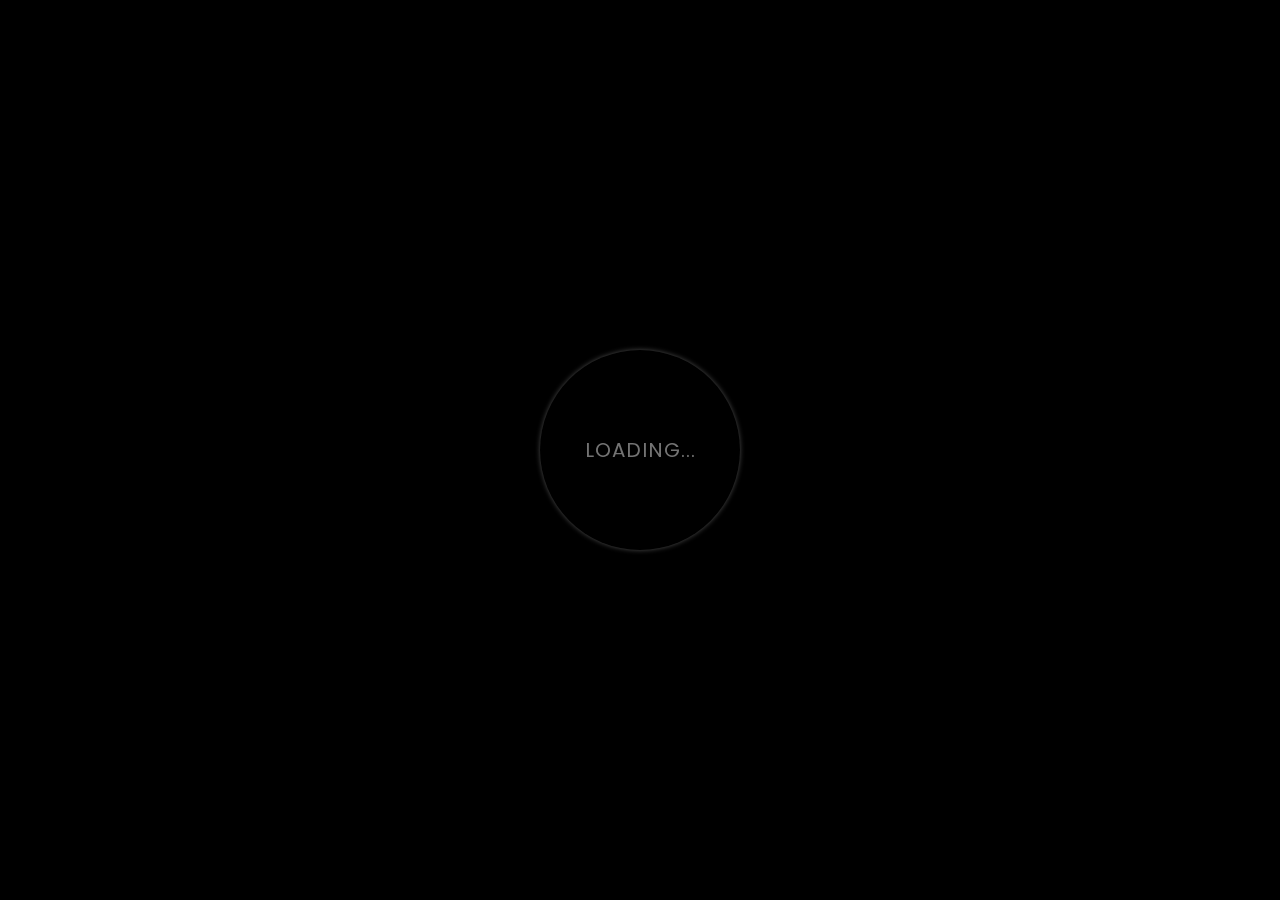
<file: index.html>
<!DOCTYPE html>
<!-- Created By CodingNepal -->
<html lang="en" dir="ltr">
   <head>
      
      <link rel="stylesheet" href="indexstyle.css">
      <link rel="stylesheet" href="404.css">
      <meta charset="UTF-8">
    <meta http-equiv="X-UA-Compatible" content="IE=edge">
   <meta name="viewport" content="width=device-width, initial-scale=1.0">
    <title>Happy Birthday Paridhi J</title>
    <link href="https://fonts.googleapis.com/css?family=Josefin+Slab"rel="stylesheet"/> 
   <link rel="shortcut icon" type="image/png" href="birthday.png">
    <link rel="stylesheet" href="style.css">
    <script src="https://ajax.googleapis.com/ajax/libs/jquery/2.1.1/jquery.min.js"></script>
   
  
    <script src="https://code.jquery.com/jquery-1.11.3.js"></script>
  
  </head>
   <body>
    <div id="error-page" style="display:none">
      <div class="content">
         <h2 class="header" data-text="Sorry">
            Sorry
         </h2>
         <h4 data-text="I am Noob">
            I am Noob
         </h4>
         <p>
            Desktop pe chalao, phone pe optimised nahi h medem :)
         </p>
         <div class="btns">
            <a href="index.html">return home</a>
         </div>
      </div>
   </div>
    <div id="container" style="display:none">
      <div class="s-2"></div>
      <div class="card">
          <div class="sides left-side">
              <h1 class="profession"> Happy</h3>
              <h3 class="name">Paridhi "You</h3>
          </div>
          <div class="sides right-side">
              <h1 class="profession"> Birthday</h3>
              <h3 class="name">ber" Jain</h3>
              </div>
          <div class="back-side">
              <p class="biography">
                May you receive the greatest of joys and everlasting bliss. You are a gift yourself, and you deserve the best of everything. I wish you more confidence, courage, and capability. Happy birthday.
              </p>
          </div>
          <button class="button" onClick="window.open('wish.html');">
            Shitpost
       </button>

          <!-- <a href="wish.html">
              <button onclick="wish.html" >A Massage For You</button>            
          </a> -->
      </div>
      <div class="s-1"></div>
      <div class="right-col">
        <img src="images/play.png" id="icon">
      </div>
      </div>
      <span id="count"></span>

     <div class="lording" >
      <div class="center">
         <div class="ring"></div>
         <span>loading...</span>
      </div>
    </div>
<div id="home" class="home-style-2 slider-area" style="display:none">

  <div class="particles-js" id="particles-js"><canvas class="particles-js-canvas-el" style="width: 100%; height: 100%;" width="1366" height="606"></canvas></div>

  <br><br><br><br><br><br><br><br><br><br><br><br><br>


  <audio id="hbdmp">
    <source src="audios/1.mp3" type="video/mp4">
    This browser doesnt support Audios
  </audio>


  <script>
    var hbdmp = document.getElementById("hbdmp")
    var icon = document.getElementById("icon")

    icon.onclick = function(){
     if(hbdmp.paused){
       hbdmp.play();
       icon.src ="images/pause.png";
     }else{
       hbdmp.pause();
       icon.src = "images/play.png";
     }

    }

  </script>
  <script>

    if(window.screen.width < 500){
      setTimeout(function() {
      $('.lording').hide()
    }, 5000);
    
    setTimeout(function() {
      $('#error-page').show()
    }, 5199);
    } else {
      setTimeout(function() {
      $('.lording').hide()
    }, 5000);
    
    setTimeout(function() {
      $('#container').show()
    }, 5199);
    }
    
    
    </script>
    
</body>
</html>
</file>
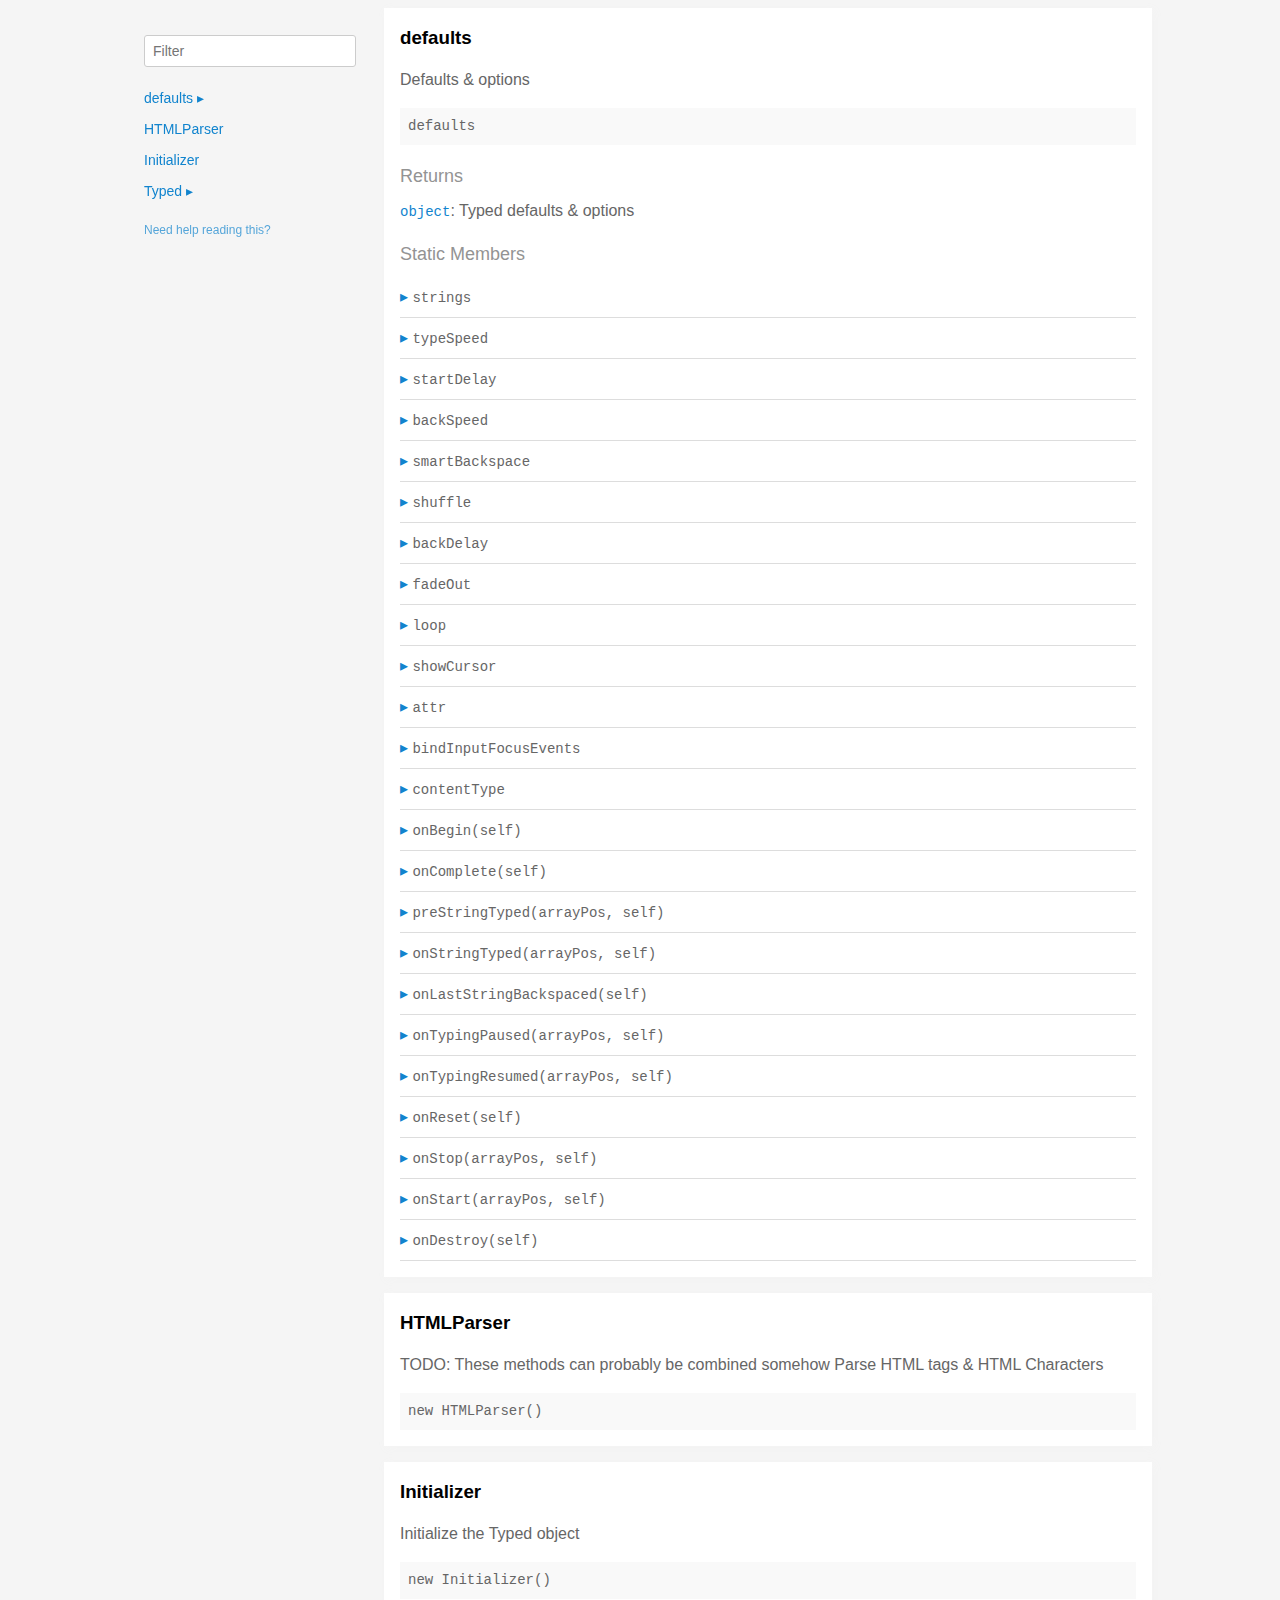
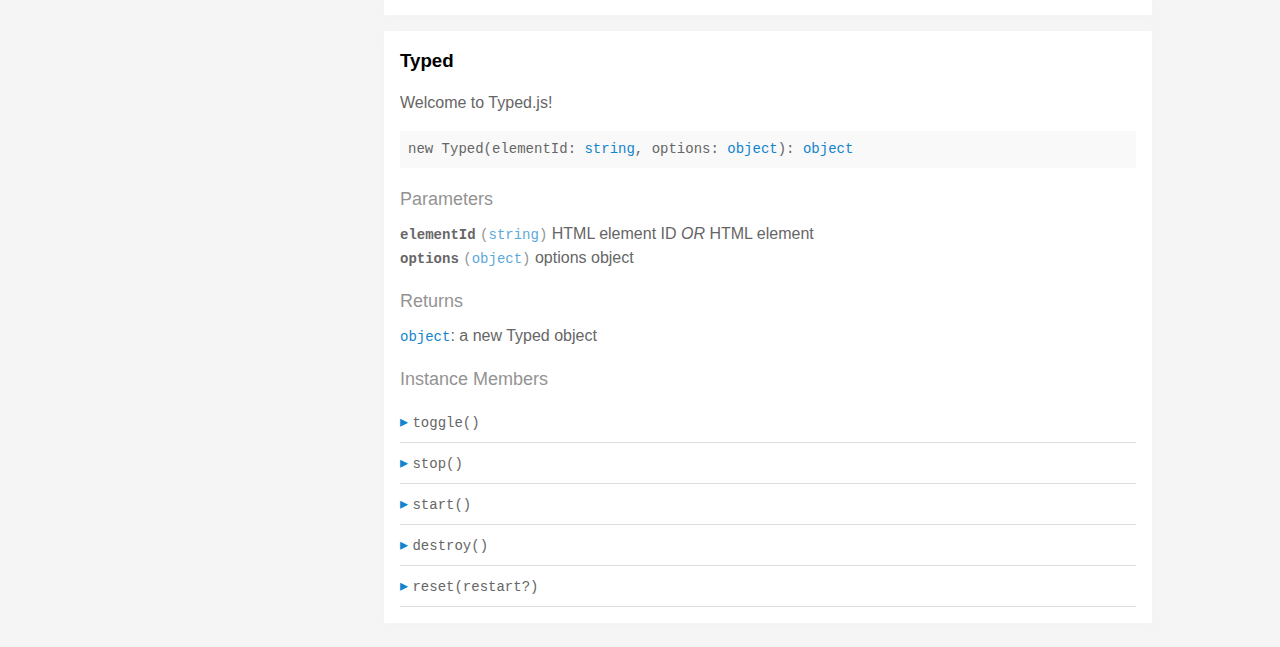
<file: docs/index.html>
<!doctype html>
<html>
<head>
  <meta charset='utf-8' />
  <title>  | Documentation</title>
  <meta name='viewport' content='width=device-width,initial-scale=1'>
  <link href='assets/bass.css' type='text/css' rel='stylesheet' />
  <link href='assets/style.css' type='text/css' rel='stylesheet' />
  <link href='assets/github.css' type='text/css' rel='stylesheet' />
</head>
<body class='documentation'>
  <div class='max-width-4 mx-auto'>
    <div class='clearfix md-mxn2'>
      <div class='fixed xs-hide fix-3 overflow-auto max-height-100'>
        <div class='py1 px2'>
          <h3 class='mb0 no-anchor'></h3>
          <div class='mb1'><code></code></div>
          <input
            placeholder='Filter'
            id='filter-input'
            class='col12 block input'
            type='text' />
          <div id='toc'>
            <ul class='list-reset h5 py1-ul'>
              
                
                <li><a
                  href='#defaults'
                  class=" toggle-sibling">
                  defaults
                  <span class='icon'>▸</span>
                </a>
                
                <div class='toggle-target display-none'>
                  
                  <ul class='list-reset py1-ul pl1'>
                    <li class='h5'><span>Static members</span></li>
                    
                      <li><a
                        href='#defaults.strings'
                        class='regular pre-open'>
                        .strings
                      </a></li>
                    
                      <li><a
                        href='#defaults.typeSpeed'
                        class='regular pre-open'>
                        .typeSpeed
                      </a></li>
                    
                      <li><a
                        href='#defaults.startDelay'
                        class='regular pre-open'>
                        .startDelay
                      </a></li>
                    
                      <li><a
                        href='#defaults.backSpeed'
                        class='regular pre-open'>
                        .backSpeed
                      </a></li>
                    
                      <li><a
                        href='#defaults.smartBackspace'
                        class='regular pre-open'>
                        .smartBackspace
                      </a></li>
                    
                      <li><a
                        href='#defaults.shuffle'
                        class='regular pre-open'>
                        .shuffle
                      </a></li>
                    
                      <li><a
                        href='#defaults.backDelay'
                        class='regular pre-open'>
                        .backDelay
                      </a></li>
                    
                      <li><a
                        href='#defaults.fadeOut'
                        class='regular pre-open'>
                        .fadeOut
                      </a></li>
                    
                      <li><a
                        href='#defaults.loop'
                        class='regular pre-open'>
                        .loop
                      </a></li>
                    
                      <li><a
                        href='#defaults.showCursor'
                        class='regular pre-open'>
                        .showCursor
                      </a></li>
                    
                      <li><a
                        href='#defaults.attr'
                        class='regular pre-open'>
                        .attr
                      </a></li>
                    
                      <li><a
                        href='#defaults.bindInputFocusEvents'
                        class='regular pre-open'>
                        .bindInputFocusEvents
                      </a></li>
                    
                      <li><a
                        href='#defaults.contentType'
                        class='regular pre-open'>
                        .contentType
                      </a></li>

                      <li><a
                        href='#defaults.onBegin'
                        class='regular pre-open'>
                        .onBegin
                      </a></li>

                      <li><a
                        href='#defaults.onComplete'
                        class='regular pre-open'>
                        .onComplete
                      </a></li>
                    
                      <li><a
                        href='#defaults.preStringTyped'
                        class='regular pre-open'>
                        .preStringTyped
                      </a></li>
                    
                      <li><a
                        href='#defaults.onStringTyped'
                        class='regular pre-open'>
                        .onStringTyped
                      </a></li>
                    
                      <li><a
                        href='#defaults.onLastStringBackspaced'
                        class='regular pre-open'>
                        .onLastStringBackspaced
                      </a></li>
                    
                      <li><a
                        href='#defaults.onTypingPaused'
                        class='regular pre-open'>
                        .onTypingPaused
                      </a></li>
                    
                      <li><a
                        href='#defaults.onTypingResumed'
                        class='regular pre-open'>
                        .onTypingResumed
                      </a></li>
                    
                      <li><a
                        href='#defaults.onReset'
                        class='regular pre-open'>
                        .onReset
                      </a></li>
                    
                      <li><a
                        href='#defaults.onStop'
                        class='regular pre-open'>
                        .onStop
                      </a></li>
                    
                      <li><a
                        href='#defaults.onStart'
                        class='regular pre-open'>
                        .onStart
                      </a></li>
                    
                      <li><a
                        href='#defaults.onDestroy'
                        class='regular pre-open'>
                        .onDestroy
                      </a></li>
                    
                    </ul>
                  
                  
                  
                </div>
                
                </li>
              
                
                <li><a
                  href='#htmlparser'
                  class="">
                  HTMLParser
                  
                </a>
                
                </li>
              
                
                <li><a
                  href='#initializer'
                  class="">
                  Initializer
                  
                </a>
                
                </li>
              
                
                <li><a
                  href='#typed'
                  class=" toggle-sibling">
                  Typed
                  <span class='icon'>▸</span>
                </a>
                
                <div class='toggle-target display-none'>
                  
                  
                    <ul class='list-reset py1-ul pl1'>
                      <li class='h5'><span>Instance members</span></li>
                      
                      <li><a
                        href='#Typed#toggle'
                        class='regular pre-open'>
                        #toggle
                      </a></li>
                      
                      <li><a
                        href='#Typed#stop'
                        class='regular pre-open'>
                        #stop
                      </a></li>
                      
                      <li><a
                        href='#Typed#start'
                        class='regular pre-open'>
                        #start
                      </a></li>
                      
                      <li><a
                        href='#Typed#destroy'
                        class='regular pre-open'>
                        #destroy
                      </a></li>
                      
                      <li><a
                        href='#Typed#reset'
                        class='regular pre-open'>
                        #reset
                      </a></li>
                      
                    </ul>
                  
                  
                </div>
                
                </li>
              
            </ul>
          </div>
          <div class='mt1 h6 quiet'>
            <a href='http://documentation.js.org/reading-documentation.html'>Need help reading this?</a>
          </div>
        </div>
      </div>
      <div class='fix-margin-3'>
        
          
            <section class='p2 mb2 clearfix bg-white minishadow'>

  
  <div class='clearfix'>
    
    <h3 class='fl m0' id='defaults'>
      defaults
    </h3>
    
    
  </div>
  

  <p>Defaults &#x26; options</p>


  <div class='pre p1 fill-light mt0'>defaults</div>
  
  

  
  
  
  
  

  

  

  
    
      <div class='py1 quiet mt1 prose-big'>Returns</div>
      <code><a href="https://developer.mozilla.org/en-US/docs/Web/JavaScript/Reference/Global_Objects/Object">object</a></code>:
        Typed defaults &#x26; options

      
    
  

  

  

  
    <div class='py1 quiet mt1 prose-big'>Static Members</div>
    <div class="clearfix">
  
    <div class='border-bottom' id='defaults.strings'>
      <div class="clearfix small pointer toggle-sibling">
        <div class="py1 contain">
            <a class='icon pin-right py1 dark-link caret-right'>▸</a>
            <span class='code strong strong truncate'>strings</span>
        </div>
      </div>
      <div class="clearfix display-none toggle-target">
        <section class='p2 mb2 clearfix bg-white minishadow'>

  

  

  <div class='pre p1 fill-light mt0'>strings</div>
  
  

  
  
  
  
  

  

  
    <div class='py1 quiet mt1 prose-big'>Properties</div>
    <div>
      
        <div class='space-bottom0'>
          <span class='code bold'>strings</span> <code class='quiet'>(<a href="https://developer.mozilla.org/en-US/docs/Web/JavaScript/Reference/Global_Objects/Array">array</a>)</code>
          : strings to be typed

          
        </div>
      
        <div class='space-bottom0'>
          <span class='code bold'>stringsElement</span> <code class='quiet'>(<a href="https://developer.mozilla.org/en-US/docs/Web/JavaScript/Reference/Global_Objects/String">string</a>)</code>
          : ID of element containing string children

          
        </div>
      
    </div>
  

  

  

  

  

  

  
</section>

      </div>
    </div>
  
    <div class='border-bottom' id='defaults.typeSpeed'>
      <div class="clearfix small pointer toggle-sibling">
        <div class="py1 contain">
            <a class='icon pin-right py1 dark-link caret-right'>▸</a>
            <span class='code strong strong truncate'>typeSpeed</span>
        </div>
      </div>
      <div class="clearfix display-none toggle-target">
        <section class='p2 mb2 clearfix bg-white minishadow'>

  

  

  <div class='pre p1 fill-light mt0'>typeSpeed</div>
  
  

  
  
  
  
  

  

  
    <div class='py1 quiet mt1 prose-big'>Properties</div>
    <div>
      
        <div class='space-bottom0'>
          <span class='code bold'>typeSpeed</span> <code class='quiet'>(<a href="https://developer.mozilla.org/en-US/docs/Web/JavaScript/Reference/Global_Objects/Number">number</a>)</code>
          : type speed in milliseconds

          
        </div>
      
    </div>
  

  

  

  

  

  

  
</section>

      </div>
    </div>
  
    <div class='border-bottom' id='defaults.startDelay'>
      <div class="clearfix small pointer toggle-sibling">
        <div class="py1 contain">
            <a class='icon pin-right py1 dark-link caret-right'>▸</a>
            <span class='code strong strong truncate'>startDelay</span>
        </div>
      </div>
      <div class="clearfix display-none toggle-target">
        <section class='p2 mb2 clearfix bg-white minishadow'>

  

  

  <div class='pre p1 fill-light mt0'>startDelay</div>
  
  

  
  
  
  
  

  

  
    <div class='py1 quiet mt1 prose-big'>Properties</div>
    <div>
      
        <div class='space-bottom0'>
          <span class='code bold'>startDelay</span> <code class='quiet'>(<a href="https://developer.mozilla.org/en-US/docs/Web/JavaScript/Reference/Global_Objects/Number">number</a>)</code>
          : time before typing starts in milliseconds

          
        </div>
      
    </div>
  

  

  

  

  

  

  
</section>

      </div>
    </div>
  
    <div class='border-bottom' id='defaults.backSpeed'>
      <div class="clearfix small pointer toggle-sibling">
        <div class="py1 contain">
            <a class='icon pin-right py1 dark-link caret-right'>▸</a>
            <span class='code strong strong truncate'>backSpeed</span>
        </div>
      </div>
      <div class="clearfix display-none toggle-target">
        <section class='p2 mb2 clearfix bg-white minishadow'>

  

  

  <div class='pre p1 fill-light mt0'>backSpeed</div>
  
  

  
  
  
  
  

  

  
    <div class='py1 quiet mt1 prose-big'>Properties</div>
    <div>
      
        <div class='space-bottom0'>
          <span class='code bold'>backSpeed</span> <code class='quiet'>(<a href="https://developer.mozilla.org/en-US/docs/Web/JavaScript/Reference/Global_Objects/Number">number</a>)</code>
          : backspacing speed in milliseconds

          
        </div>
      
    </div>
  

  

  

  

  

  

  
</section>

      </div>
    </div>
  
    <div class='border-bottom' id='defaults.smartBackspace'>
      <div class="clearfix small pointer toggle-sibling">
        <div class="py1 contain">
            <a class='icon pin-right py1 dark-link caret-right'>▸</a>
            <span class='code strong strong truncate'>smartBackspace</span>
        </div>
      </div>
      <div class="clearfix display-none toggle-target">
        <section class='p2 mb2 clearfix bg-white minishadow'>

  

  

  <div class='pre p1 fill-light mt0'>smartBackspace</div>
  
  

  
  
  
  
  

  

  
    <div class='py1 quiet mt1 prose-big'>Properties</div>
    <div>
      
        <div class='space-bottom0'>
          <span class='code bold'>smartBackspace</span> <code class='quiet'>(<a href="https://developer.mozilla.org/en-US/docs/Web/JavaScript/Reference/Global_Objects/Boolean">boolean</a>)</code>
          : only backspace what doesn't match the previous string

          
        </div>
      
    </div>
  

  

  

  

  

  

  
</section>

      </div>
    </div>
  
    <div class='border-bottom' id='defaults.shuffle'>
      <div class="clearfix small pointer toggle-sibling">
        <div class="py1 contain">
            <a class='icon pin-right py1 dark-link caret-right'>▸</a>
            <span class='code strong strong truncate'>shuffle</span>
        </div>
      </div>
      <div class="clearfix display-none toggle-target">
        <section class='p2 mb2 clearfix bg-white minishadow'>

  

  

  <div class='pre p1 fill-light mt0'>shuffle</div>
  
  

  
  
  
  
  

  

  
    <div class='py1 quiet mt1 prose-big'>Properties</div>
    <div>
      
        <div class='space-bottom0'>
          <span class='code bold'>shuffle</span> <code class='quiet'>(<a href="https://developer.mozilla.org/en-US/docs/Web/JavaScript/Reference/Global_Objects/Boolean">boolean</a>)</code>
          : shuffle the strings

          
        </div>
      
    </div>
  

  

  

  

  

  

  
</section>

      </div>
    </div>
  
    <div class='border-bottom' id='defaults.backDelay'>
      <div class="clearfix small pointer toggle-sibling">
        <div class="py1 contain">
            <a class='icon pin-right py1 dark-link caret-right'>▸</a>
            <span class='code strong strong truncate'>backDelay</span>
        </div>
      </div>
      <div class="clearfix display-none toggle-target">
        <section class='p2 mb2 clearfix bg-white minishadow'>

  

  

  <div class='pre p1 fill-light mt0'>backDelay</div>
  
  

  
  
  
  
  

  

  
    <div class='py1 quiet mt1 prose-big'>Properties</div>
    <div>
      
        <div class='space-bottom0'>
          <span class='code bold'>backDelay</span> <code class='quiet'>(<a href="https://developer.mozilla.org/en-US/docs/Web/JavaScript/Reference/Global_Objects/Number">number</a>)</code>
          : time before backspacing in milliseconds

          
        </div>
      
    </div>
  

  

  

  

  

  

  
</section>

      </div>
    </div>
  
    <div class='border-bottom' id='defaults.fadeOut'>
      <div class="clearfix small pointer toggle-sibling">
        <div class="py1 contain">
            <a class='icon pin-right py1 dark-link caret-right'>▸</a>
            <span class='code strong strong truncate'>fadeOut</span>
        </div>
      </div>
      <div class="clearfix display-none toggle-target">
        <section class='p2 mb2 clearfix bg-white minishadow'>

  

  

  <div class='pre p1 fill-light mt0'>fadeOut</div>
  
  

  
  
  
  
  

  

  
    <div class='py1 quiet mt1 prose-big'>Properties</div>
    <div>
      
        <div class='space-bottom0'>
          <span class='code bold'>fadeOut</span> <code class='quiet'>(<a href="https://developer.mozilla.org/en-US/docs/Web/JavaScript/Reference/Global_Objects/Boolean">boolean</a>)</code>
          : Fade out instead of backspace

          
        </div>
      
        <div class='space-bottom0'>
          <span class='code bold'>fadeOutClass</span> <code class='quiet'>(<a href="https://developer.mozilla.org/en-US/docs/Web/JavaScript/Reference/Global_Objects/String">string</a>)</code>
          : css class for fade animation

          
        </div>
      
        <div class='space-bottom0'>
          <span class='code bold'>fadeOutDelay</span> <code class='quiet'>(<a href="https://developer.mozilla.org/en-US/docs/Web/JavaScript/Reference/Global_Objects/Boolean">boolean</a>)</code>
          : Fade out delay in milliseconds

          
        </div>
      
    </div>
  

  

  

  

  

  

  
</section>

      </div>
    </div>
  
    <div class='border-bottom' id='defaults.loop'>
      <div class="clearfix small pointer toggle-sibling">
        <div class="py1 contain">
            <a class='icon pin-right py1 dark-link caret-right'>▸</a>
            <span class='code strong strong truncate'>loop</span>
        </div>
      </div>
      <div class="clearfix display-none toggle-target">
        <section class='p2 mb2 clearfix bg-white minishadow'>

  

  

  <div class='pre p1 fill-light mt0'>loop</div>
  
  

  
  
  
  
  

  

  
    <div class='py1 quiet mt1 prose-big'>Properties</div>
    <div>
      
        <div class='space-bottom0'>
          <span class='code bold'>loop</span> <code class='quiet'>(<a href="https://developer.mozilla.org/en-US/docs/Web/JavaScript/Reference/Global_Objects/Boolean">boolean</a>)</code>
          : loop strings

          
        </div>
      
        <div class='space-bottom0'>
          <span class='code bold'>loopCount</span> <code class='quiet'>(<a href="https://developer.mozilla.org/en-US/docs/Web/JavaScript/Reference/Global_Objects/Number">number</a>)</code>
          : amount of loops

          
        </div>
      
    </div>
  

  

  

  

  

  

  
</section>

      </div>
    </div>
  
    <div class='border-bottom' id='defaults.showCursor'>
      <div class="clearfix small pointer toggle-sibling">
        <div class="py1 contain">
            <a class='icon pin-right py1 dark-link caret-right'>▸</a>
            <span class='code strong strong truncate'>showCursor</span>
        </div>
      </div>
      <div class="clearfix display-none toggle-target">
        <section class='p2 mb2 clearfix bg-white minishadow'>

  

  

  <div class='pre p1 fill-light mt0'>showCursor</div>
  
  

  
  
  
  
  

  

  
    <div class='py1 quiet mt1 prose-big'>Properties</div>
    <div>
      
        <div class='space-bottom0'>
          <span class='code bold'>showCursor</span> <code class='quiet'>(<a href="https://developer.mozilla.org/en-US/docs/Web/JavaScript/Reference/Global_Objects/Boolean">boolean</a>)</code>
          : show cursor

          
        </div>
      
        <div class='space-bottom0'>
          <span class='code bold'>cursorChar</span> <code class='quiet'>(<a href="https://developer.mozilla.org/en-US/docs/Web/JavaScript/Reference/Global_Objects/String">string</a>)</code>
          : character for cursor

          
        </div>
      
        <div class='space-bottom0'>
          <span class='code bold'>autoInsertCss</span> <code class='quiet'>(<a href="https://developer.mozilla.org/en-US/docs/Web/JavaScript/Reference/Global_Objects/Boolean">boolean</a>)</code>
          : insert CSS for cursor and fadeOut into HTML 
<head>

          
        </div>
      
    </div>
  

  

  

  

  

  

  
</section>

      </div>
    </div>
  
    <div class='border-bottom' id='defaults.attr'>
      <div class="clearfix small pointer toggle-sibling">
        <div class="py1 contain">
            <a class='icon pin-right py1 dark-link caret-right'>▸</a>
            <span class='code strong strong truncate'>attr</span>
        </div>
      </div>
      <div class="clearfix display-none toggle-target">
        <section class='p2 mb2 clearfix bg-white minishadow'>

  

  

  <div class='pre p1 fill-light mt0'>attr</div>
  
  

  
  
  
  
  

  

  
    <div class='py1 quiet mt1 prose-big'>Properties</div>
    <div>
      
        <div class='space-bottom0'>
          <span class='code bold'>attr</span> <code class='quiet'>(<a href="https://developer.mozilla.org/en-US/docs/Web/JavaScript/Reference/Global_Objects/String">string</a>)</code>
          : attribute for typing
Ex: input placeholder, value, or just HTML text

          
        </div>
      
    </div>
  

  

  

  

  

  

  
</section>

      </div>
    </div>
  
    <div class='border-bottom' id='defaults.bindInputFocusEvents'>
      <div class="clearfix small pointer toggle-sibling">
        <div class="py1 contain">
            <a class='icon pin-right py1 dark-link caret-right'>▸</a>
            <span class='code strong strong truncate'>bindInputFocusEvents</span>
        </div>
      </div>
      <div class="clearfix display-none toggle-target">
        <section class='p2 mb2 clearfix bg-white minishadow'>

  

  

  <div class='pre p1 fill-light mt0'>bindInputFocusEvents</div>
  
  

  
  
  
  
  

  

  
    <div class='py1 quiet mt1 prose-big'>Properties</div>
    <div>
      
        <div class='space-bottom0'>
          <span class='code bold'>bindInputFocusEvents</span> <code class='quiet'>(<a href="https://developer.mozilla.org/en-US/docs/Web/JavaScript/Reference/Global_Objects/Boolean">boolean</a>)</code>
          : bind to focus and blur if el is text input

          
        </div>
      
    </div>
  

  

  

  

  

  

  
</section>

      </div>
    </div>
  
    <div class='border-bottom' id='defaults.contentType'>
      <div class="clearfix small pointer toggle-sibling">
        <div class="py1 contain">
            <a class='icon pin-right py1 dark-link caret-right'>▸</a>
            <span class='code strong strong truncate'>contentType</span>
        </div>
      </div>
      <div class="clearfix display-none toggle-target">
        <section class='p2 mb2 clearfix bg-white minishadow'>

  

  

  <div class='pre p1 fill-light mt0'>contentType</div>
  
  

  
  
  
  
  

  

  
    <div class='py1 quiet mt1 prose-big'>Properties</div>
    <div>
      
        <div class='space-bottom0'>
          <span class='code bold'>contentType</span> <code class='quiet'>(<a href="https://developer.mozilla.org/en-US/docs/Web/JavaScript/Reference/Global_Objects/String">string</a>)</code>
          : 'html' or 'null' for plaintext

          
        </div>
      
    </div>
  

  

  

  

  

  

  
</section>

      </div>
    </div>
  
    <div class='border-bottom' id='defaults.onBegin'>
      <div class="clearfix small pointer toggle-sibling">
        <div class="py1 contain">
            <a class='icon pin-right py1 dark-link caret-right'>▸</a>
            <span class='code strong strong truncate'>onBegin(self)</span>
        </div>
      </div>
      <div class="clearfix display-none toggle-target">
        <section class='p2 mb2 clearfix bg-white minishadow'>

  

  <p>Before it begins typing</p>

  <div class='pre p1 fill-light mt0'>onBegin(self: <a href="#typed">Typed</a>)</div>
  
    <div class='py1 quiet mt1 prose-big'>Parameters</div>
    <div class='prose'>
      
        <div class='space-bottom0'>
          <div>
            <span class='code bold'>self</span> <code class='quiet'>(<a href="#typed">Typed</a>)</code>
	    
          </div>
          
        </div>
      
    </div>
  
</section>

      </div>
    </div>

    <div class='border-bottom' id='defaults.onComplete'>
      <div class="clearfix small pointer toggle-sibling">
        <div class="py1 contain">
            <a class='icon pin-right py1 dark-link caret-right'>▸</a>
            <span class='code strong strong truncate'>onComplete(self)</span>
        </div>
      </div>
      <div class="clearfix display-none toggle-target">
        <section class='p2 mb2 clearfix bg-white minishadow'>

  

  <p>All typing is complete</p>


  <div class='pre p1 fill-light mt0'>onComplete(self: <a href="#typed">Typed</a>)</div>
  
  

  
  
  
  
  

  
    <div class='py1 quiet mt1 prose-big'>Parameters</div>
    <div class='prose'>
      
        <div class='space-bottom0'>
          <div>
            <span class='code bold'>self</span> <code class='quiet'>(<a href="#typed">Typed</a>)</code>
	    
          </div>
          
        </div>
      
    </div>
  

  

  

  

  

  

  

  
</section>

      </div>
    </div>
  
    <div class='border-bottom' id='defaults.preStringTyped'>
      <div class="clearfix small pointer toggle-sibling">
        <div class="py1 contain">
            <a class='icon pin-right py1 dark-link caret-right'>▸</a>
            <span class='code strong strong truncate'>preStringTyped(arrayPos, self)</span>
        </div>
      </div>
      <div class="clearfix display-none toggle-target">
        <section class='p2 mb2 clearfix bg-white minishadow'>

  

  <p>Before each string is typed</p>


  <div class='pre p1 fill-light mt0'>preStringTyped(arrayPos: <a href="https://developer.mozilla.org/en-US/docs/Web/JavaScript/Reference/Global_Objects/Number">number</a>, self: <a href="#typed">Typed</a>)</div>
  
  

  
  
  
  
  

  
    <div class='py1 quiet mt1 prose-big'>Parameters</div>
    <div class='prose'>
      
        <div class='space-bottom0'>
          <div>
            <span class='code bold'>arrayPos</span> <code class='quiet'>(<a href="https://developer.mozilla.org/en-US/docs/Web/JavaScript/Reference/Global_Objects/Number">number</a>)</code>
	    
          </div>
          
        </div>
      
        <div class='space-bottom0'>
          <div>
            <span class='code bold'>self</span> <code class='quiet'>(<a href="#typed">Typed</a>)</code>
	    
          </div>
          
        </div>
      
    </div>
  

  

  

  

  

  

  

  
</section>

      </div>
    </div>
  
    <div class='border-bottom' id='defaults.onStringTyped'>
      <div class="clearfix small pointer toggle-sibling">
        <div class="py1 contain">
            <a class='icon pin-right py1 dark-link caret-right'>▸</a>
            <span class='code strong strong truncate'>onStringTyped(arrayPos, self)</span>
        </div>
      </div>
      <div class="clearfix display-none toggle-target">
        <section class='p2 mb2 clearfix bg-white minishadow'>

  

  <p>After each string is typed</p>


  <div class='pre p1 fill-light mt0'>onStringTyped(arrayPos: <a href="https://developer.mozilla.org/en-US/docs/Web/JavaScript/Reference/Global_Objects/Number">number</a>, self: <a href="#typed">Typed</a>)</div>
  
  

  
  
  
  
  

  
    <div class='py1 quiet mt1 prose-big'>Parameters</div>
    <div class='prose'>
      
        <div class='space-bottom0'>
          <div>
            <span class='code bold'>arrayPos</span> <code class='quiet'>(<a href="https://developer.mozilla.org/en-US/docs/Web/JavaScript/Reference/Global_Objects/Number">number</a>)</code>
	    
          </div>
          
        </div>
      
        <div class='space-bottom0'>
          <div>
            <span class='code bold'>self</span> <code class='quiet'>(<a href="#typed">Typed</a>)</code>
	    
          </div>
          
        </div>
      
    </div>
  

  

  

  

  

  

  

  
</section>

      </div>
    </div>
  
    <div class='border-bottom' id='defaults.onLastStringBackspaced'>
      <div class="clearfix small pointer toggle-sibling">
        <div class="py1 contain">
            <a class='icon pin-right py1 dark-link caret-right'>▸</a>
            <span class='code strong strong truncate'>onLastStringBackspaced(self)</span>
        </div>
      </div>
      <div class="clearfix display-none toggle-target">
        <section class='p2 mb2 clearfix bg-white minishadow'>

  

  <p>During looping, after last string is typed</p>


  <div class='pre p1 fill-light mt0'>onLastStringBackspaced(self: <a href="#typed">Typed</a>)</div>
  
  

  
  
  
  
  

  
    <div class='py1 quiet mt1 prose-big'>Parameters</div>
    <div class='prose'>
      
        <div class='space-bottom0'>
          <div>
            <span class='code bold'>self</span> <code class='quiet'>(<a href="#typed">Typed</a>)</code>
	    
          </div>
          
        </div>
      
    </div>
  

  

  

  

  

  

  

  
</section>

      </div>
    </div>
  
    <div class='border-bottom' id='defaults.onTypingPaused'>
      <div class="clearfix small pointer toggle-sibling">
        <div class="py1 contain">
            <a class='icon pin-right py1 dark-link caret-right'>▸</a>
            <span class='code strong strong truncate'>onTypingPaused(arrayPos, self)</span>
        </div>
      </div>
      <div class="clearfix display-none toggle-target">
        <section class='p2 mb2 clearfix bg-white minishadow'>

  

  <p>Typing has been stopped</p>


  <div class='pre p1 fill-light mt0'>onTypingPaused(arrayPos: <a href="https://developer.mozilla.org/en-US/docs/Web/JavaScript/Reference/Global_Objects/Number">number</a>, self: <a href="#typed">Typed</a>)</div>
  
  

  
  
  
  
  

  
    <div class='py1 quiet mt1 prose-big'>Parameters</div>
    <div class='prose'>
      
        <div class='space-bottom0'>
          <div>
            <span class='code bold'>arrayPos</span> <code class='quiet'>(<a href="https://developer.mozilla.org/en-US/docs/Web/JavaScript/Reference/Global_Objects/Number">number</a>)</code>
	    
          </div>
          
        </div>
      
        <div class='space-bottom0'>
          <div>
            <span class='code bold'>self</span> <code class='quiet'>(<a href="#typed">Typed</a>)</code>
	    
          </div>
          
        </div>
      
    </div>
  

  

  

  

  

  

  

  
</section>

      </div>
    </div>
  
    <div class='border-bottom' id='defaults.onTypingResumed'>
      <div class="clearfix small pointer toggle-sibling">
        <div class="py1 contain">
            <a class='icon pin-right py1 dark-link caret-right'>▸</a>
            <span class='code strong strong truncate'>onTypingResumed(arrayPos, self)</span>
        </div>
      </div>
      <div class="clearfix display-none toggle-target">
        <section class='p2 mb2 clearfix bg-white minishadow'>

  

  <p>Typing has been started after being stopped</p>


  <div class='pre p1 fill-light mt0'>onTypingResumed(arrayPos: <a href="https://developer.mozilla.org/en-US/docs/Web/JavaScript/Reference/Global_Objects/Number">number</a>, self: <a href="#typed">Typed</a>)</div>
  
  

  
  
  
  
  

  
    <div class='py1 quiet mt1 prose-big'>Parameters</div>
    <div class='prose'>
      
        <div class='space-bottom0'>
          <div>
            <span class='code bold'>arrayPos</span> <code class='quiet'>(<a href="https://developer.mozilla.org/en-US/docs/Web/JavaScript/Reference/Global_Objects/Number">number</a>)</code>
	    
          </div>
          
        </div>
      
        <div class='space-bottom0'>
          <div>
            <span class='code bold'>self</span> <code class='quiet'>(<a href="#typed">Typed</a>)</code>
	    
          </div>
          
        </div>
      
    </div>
  

  

  

  

  

  

  

  
</section>

      </div>
    </div>
  
    <div class='border-bottom' id='defaults.onReset'>
      <div class="clearfix small pointer toggle-sibling">
        <div class="py1 contain">
            <a class='icon pin-right py1 dark-link caret-right'>▸</a>
            <span class='code strong strong truncate'>onReset(self)</span>
        </div>
      </div>
      <div class="clearfix display-none toggle-target">
        <section class='p2 mb2 clearfix bg-white minishadow'>

  

  <p>After reset</p>


  <div class='pre p1 fill-light mt0'>onReset(self: <a href="#typed">Typed</a>)</div>
  
  

  
  
  
  
  

  
    <div class='py1 quiet mt1 prose-big'>Parameters</div>
    <div class='prose'>
      
        <div class='space-bottom0'>
          <div>
            <span class='code bold'>self</span> <code class='quiet'>(<a href="#typed">Typed</a>)</code>
	    
          </div>
          
        </div>
      
    </div>
  

  

  

  

  

  

  

  
</section>

      </div>
    </div>
  
    <div class='border-bottom' id='defaults.onStop'>
      <div class="clearfix small pointer toggle-sibling">
        <div class="py1 contain">
            <a class='icon pin-right py1 dark-link caret-right'>▸</a>
            <span class='code strong strong truncate'>onStop(arrayPos, self)</span>
        </div>
      </div>
      <div class="clearfix display-none toggle-target">
        <section class='p2 mb2 clearfix bg-white minishadow'>

  

  <p>After stop</p>


  <div class='pre p1 fill-light mt0'>onStop(arrayPos: <a href="https://developer.mozilla.org/en-US/docs/Web/JavaScript/Reference/Global_Objects/Number">number</a>, self: <a href="#typed">Typed</a>)</div>
  
  

  
  
  
  
  

  
    <div class='py1 quiet mt1 prose-big'>Parameters</div>
    <div class='prose'>
      
        <div class='space-bottom0'>
          <div>
            <span class='code bold'>arrayPos</span> <code class='quiet'>(<a href="https://developer.mozilla.org/en-US/docs/Web/JavaScript/Reference/Global_Objects/Number">number</a>)</code>
	    
          </div>
          
        </div>
      
        <div class='space-bottom0'>
          <div>
            <span class='code bold'>self</span> <code class='quiet'>(<a href="#typed">Typed</a>)</code>
	    
          </div>
          
        </div>
      
    </div>
  

  

  

  

  

  

  

  
</section>

      </div>
    </div>
  
    <div class='border-bottom' id='defaults.onStart'>
      <div class="clearfix small pointer toggle-sibling">
        <div class="py1 contain">
            <a class='icon pin-right py1 dark-link caret-right'>▸</a>
            <span class='code strong strong truncate'>onStart(arrayPos, self)</span>
        </div>
      </div>
      <div class="clearfix display-none toggle-target">
        <section class='p2 mb2 clearfix bg-white minishadow'>

  

  <p>After start</p>


  <div class='pre p1 fill-light mt0'>onStart(arrayPos: <a href="https://developer.mozilla.org/en-US/docs/Web/JavaScript/Reference/Global_Objects/Number">number</a>, self: <a href="#typed">Typed</a>)</div>
  
  

  
  
  
  
  

  
    <div class='py1 quiet mt1 prose-big'>Parameters</div>
    <div class='prose'>
      
        <div class='space-bottom0'>
          <div>
            <span class='code bold'>arrayPos</span> <code class='quiet'>(<a href="https://developer.mozilla.org/en-US/docs/Web/JavaScript/Reference/Global_Objects/Number">number</a>)</code>
	    
          </div>
          
        </div>
      
        <div class='space-bottom0'>
          <div>
            <span class='code bold'>self</span> <code class='quiet'>(<a href="#typed">Typed</a>)</code>
	    
          </div>
          
        </div>
      
    </div>
  

  

  

  

  

  

  

  
</section>

      </div>
    </div>
  
    <div class='border-bottom' id='defaults.onDestroy'>
      <div class="clearfix small pointer toggle-sibling">
        <div class="py1 contain">
            <a class='icon pin-right py1 dark-link caret-right'>▸</a>
            <span class='code strong strong truncate'>onDestroy(self)</span>
        </div>
      </div>
      <div class="clearfix display-none toggle-target">
        <section class='p2 mb2 clearfix bg-white minishadow'>

  

  <p>After destroy</p>


  <div class='pre p1 fill-light mt0'>onDestroy(self: <a href="#typed">Typed</a>)</div>
  
  

  
  
  
  
  

  
    <div class='py1 quiet mt1 prose-big'>Parameters</div>
    <div class='prose'>
      
        <div class='space-bottom0'>
          <div>
            <span class='code bold'>self</span> <code class='quiet'>(<a href="#typed">Typed</a>)</code>
	    
          </div>
          
        </div>
      
    </div>
  

  

  

  

  

  

  

  
</section>

      </div>
    </div>
  
</div>

  

  

  
</section>

          
        
          
            <section class='p2 mb2 clearfix bg-white minishadow'>

  
  <div class='clearfix'>
    
    <h3 class='fl m0' id='htmlparser'>
      HTMLParser
    </h3>
    
    
  </div>
  

  <p>TODO: These methods can probably be combined somehow
Parse HTML tags &#x26; HTML Characters</p>


  <div class='pre p1 fill-light mt0'>new HTMLParser()</div>
  
  

  
  
  
  
  

  

  

  

  

  

  

  

  
</section>

          
        
          
            <section class='p2 mb2 clearfix bg-white minishadow'>

  
  <div class='clearfix'>
    
    <h3 class='fl m0' id='initializer'>
      Initializer
    </h3>
    
    
  </div>
  

  <p>Initialize the Typed object</p>


  <div class='pre p1 fill-light mt0'>new Initializer()</div>
  
  

  
  
  
  
  

  

  

  

  

  

  

  

  
</section>

          
        
          
            <section class='p2 mb2 clearfix bg-white minishadow'>

  
  <div class='clearfix'>
    
    <h3 class='fl m0' id='typed'>
      Typed
    </h3>
    
    
  </div>
  

  <p>Welcome to Typed.js!</p>


  <div class='pre p1 fill-light mt0'>new Typed(elementId: <a href="https://developer.mozilla.org/en-US/docs/Web/JavaScript/Reference/Global_Objects/String">string</a>, options: <a href="https://developer.mozilla.org/en-US/docs/Web/JavaScript/Reference/Global_Objects/Object">object</a>): <a href="https://developer.mozilla.org/en-US/docs/Web/JavaScript/Reference/Global_Objects/Object">object</a></div>
  
  

  
  
  
  
  

  
    <div class='py1 quiet mt1 prose-big'>Parameters</div>
    <div class='prose'>
      
        <div class='space-bottom0'>
          <div>
            <span class='code bold'>elementId</span> <code class='quiet'>(<a href="https://developer.mozilla.org/en-US/docs/Web/JavaScript/Reference/Global_Objects/String">string</a>)</code>
	    HTML element ID 
<em>OR</em>
 HTML element

          </div>
          
        </div>
      
        <div class='space-bottom0'>
          <div>
            <span class='code bold'>options</span> <code class='quiet'>(<a href="https://developer.mozilla.org/en-US/docs/Web/JavaScript/Reference/Global_Objects/Object">object</a>)</code>
	    options object

          </div>
          
        </div>
      
    </div>
  

  

  
    
      <div class='py1 quiet mt1 prose-big'>Returns</div>
      <code><a href="https://developer.mozilla.org/en-US/docs/Web/JavaScript/Reference/Global_Objects/Object">object</a></code>:
        a new Typed object

      
    
  

  

  

  

  
    <div class='py1 quiet mt1 prose-big'>Instance Members</div>
    <div class="clearfix">
  
    <div class='border-bottom' id='Typed#toggle'>
      <div class="clearfix small pointer toggle-sibling">
        <div class="py1 contain">
            <a class='icon pin-right py1 dark-link caret-right'>▸</a>
            <span class='code strong strong truncate'>toggle()</span>
        </div>
      </div>
      <div class="clearfix display-none toggle-target">
        <section class='p2 mb2 clearfix bg-white minishadow'>

  

  <p>Toggle start() and stop() of the Typed instance</p>


  <div class='pre p1 fill-light mt0'>toggle()</div>
  
  

  
  
  
  
  

  

  

  

  

  

  

  

  
</section>

      </div>
    </div>
  
    <div class='border-bottom' id='Typed#stop'>
      <div class="clearfix small pointer toggle-sibling">
        <div class="py1 contain">
            <a class='icon pin-right py1 dark-link caret-right'>▸</a>
            <span class='code strong strong truncate'>stop()</span>
        </div>
      </div>
      <div class="clearfix display-none toggle-target">
        <section class='p2 mb2 clearfix bg-white minishadow'>

  

  <p>Stop typing / backspacing and enable cursor blinking</p>


  <div class='pre p1 fill-light mt0'>stop()</div>
  
  

  
  
  
  
  

  

  

  

  

  

  

  

  
</section>

      </div>
    </div>
  
    <div class='border-bottom' id='Typed#start'>
      <div class="clearfix small pointer toggle-sibling">
        <div class="py1 contain">
            <a class='icon pin-right py1 dark-link caret-right'>▸</a>
            <span class='code strong strong truncate'>start()</span>
        </div>
      </div>
      <div class="clearfix display-none toggle-target">
        <section class='p2 mb2 clearfix bg-white minishadow'>

  

  <p>Start typing / backspacing after being stopped</p>


  <div class='pre p1 fill-light mt0'>start()</div>
  
  

  
  
  
  
  

  

  

  

  

  

  

  

  
</section>

      </div>
    </div>
  
    <div class='border-bottom' id='Typed#destroy'>
      <div class="clearfix small pointer toggle-sibling">
        <div class="py1 contain">
            <a class='icon pin-right py1 dark-link caret-right'>▸</a>
            <span class='code strong strong truncate'>destroy()</span>
        </div>
      </div>
      <div class="clearfix display-none toggle-target">
        <section class='p2 mb2 clearfix bg-white minishadow'>

  

  <p>Destroy this instance of Typed</p>


  <div class='pre p1 fill-light mt0'>destroy()</div>
  
  

  
  
  
  
  

  

  

  

  

  

  

  

  
</section>

      </div>
    </div>
  
    <div class='border-bottom' id='Typed#reset'>
      <div class="clearfix small pointer toggle-sibling">
        <div class="py1 contain">
            <a class='icon pin-right py1 dark-link caret-right'>▸</a>
            <span class='code strong strong truncate'>reset(restart?)</span>
        </div>
      </div>
      <div class="clearfix display-none toggle-target">
        <section class='p2 mb2 clearfix bg-white minishadow'>

  

  <p>Reset Typed and optionally restarts</p>


  <div class='pre p1 fill-light mt0'>reset(restart: <a href="https://developer.mozilla.org/en-US/docs/Web/JavaScript/Reference/Global_Objects/Boolean">boolean</a>?= nser)</div>
  
  

  
  
  
  
  

  
    <div class='py1 quiet mt1 prose-big'>Parameters</div>
    <div class='prose'>
      
        <div class='space-bottom0'>
          <div>
            <span class='code bold'>restart</span> <code class='quiet'>(<a href="https://developer.mozilla.org/en-US/docs/Web/JavaScript/Reference/Global_Objects/Boolean">boolean</a>?= nser)</code>
	    
          </div>
          
        </div>
      
    </div>
  

  

  

  

  

  

  

  
</section>

      </div>
    </div>
  
</div>

  

  
</section>

          
        
      </div>
    </div>
  </div>
  <script src='assets/anchor.js'></script>
  <script src='assets/site.js'></script>
</body>
</html>
</file>
<file: indexstyle.css>
body{
  margin: 0;
  padding: 0;
  font-family: montserrat;
  
  /* background: black; */
}
.center{
  display: flex;
  text-align: center;
  justify-content: center;
  align-items: center;
  min-height: 100vh;
  display: flex;
    justify-content: center;
    align-items: center;
  
}
.ring{
  position: absolute;
  width: 200px;
  height: 200px;
  border-radius: 50%;
  animation: ring 2s linear infinite;
}
@keyframes ring {
  0%{
    transform: rotate(0deg);
    box-shadow: 1px 5px 2px #e65c00;
  }
  50%{
    transform: rotate(180deg);
    box-shadow: 1px 5px 2px #18b201;
  }
  100%{
    transform: rotate(360deg);
    box-shadow: 1px 5px 2px #0456c8;
  }
}
.ring:before{
  position: absolute;
  content: '';
  left: 0;
  top: 0;
  height: 100%;
  width: 100%;
  border-radius: 50%;
  box-shadow: 0 0 5px rgba(255,255,255,.3);
}
span{
  color: #737373;
  font-size: 20px;
  text-transform: uppercase;
  letter-spacing: 1px;
  line-height: 200px;
  animation: text 3s ease-in-out infinite;
}
@keyframes text {
  50%{
    color: black;
  }
}
.lording{
 
 height: 100vh;
 width: 100%;
 position: fixed;
 

}

.right-col{
  margin-right: -12%;
 display: flex;
 align-items: center;
  
}

.s-1{
  min-height: 10vh;
  width: 20%;
   


}

.s-2{
  min-height: 10vh;
  width: 20%;
}


#icon{
  width: 80px;
  cursor: pointer;


}
</file>
<file: 404.css>
@import url('https://fonts.googleapis.com/css?family=Poppins:400,500,600,700&display=swap');
*{
  margin: 0;
  padding: 0;
  outline: none;
  box-sizing: border-box;
  font-family: 'Poppins', sans-serif;
}
body{
  height: 100vh;
  background: -webkit-repeating-linear-gradient(-45deg, #71b7e6, #69a6ce, #b98acc, #ee8176, #b98acc, #69a6ce, #9b59b6);
  background-size: 400%;
}
#error-page{
  position: absolute;
  top: 10%;
  left: 15%;
  right: 15%;
  bottom: 10%;
  display: flex;
  align-items: center;
  justify-content: center;
  background: #fff;
  box-shadow: 0px 5px 10px rgba(0,0,0,0.1);
}
#error-page .content{
  max-width: 600px;
  text-align: center;
}
.content h2.header{
  font-size: 18vw;
  line-height: 1em;
  position: relative;
}
.content h2.header:after{
  position: absolute;
  content: attr(data-text);
  top: 0;
  left: 0;
  right: 0;
  background: -webkit-repeating-linear-gradient(-45deg, #71b7e6, #69a6ce, #b98acc, #ee8176, #b98acc, #69a6ce, #9b59b6);
  background-size: 400%;
  -webkit-background-clip: text;
  -webkit-text-fill-color: transparent;
  text-shadow: 1px 1px 2px rgba(255,255,255,0.25);
  animation: animate 10s ease-in-out infinite;
}
@keyframes animate {
  0%{
    background-position: 0 0;
  }
  25%{
    background-position: 100% 0;
  }
  50%{
    background-position: 100% 100%;
  }
  75%{
    background-position: 0% 100%;
  }
  100%{
    background-position: 0% 0%;
  }
}
.content h4{
  font-size: 1.5em;
  margin-bottom: 20px;
  text-transform: uppercase;
  color: #000;
  font-size: 2em;
  max-width: 600px;
  position: relative;
}
.content h4:after{
  position: absolute;
  content: attr(data-text);
  top: 0;
  left: 0;
  right: 0;
  text-shadow: 1px 1px 2px rgba(255,255,255,0.4);
  -webkit-background-clip: text;
  -webkit-text-fill-color: transparent;
}
.content p{
  font-size: 1.2em;
  color: #0d0d0d;
}
.content .btns{
  margin: 25px 0;
  display: inline-flex;
}
.content .btns a{
  display: inline-block;
  margin: 0 10px;
  text-decoration: none;
  border: 2px solid #69a6ce;
  color: #69a6ce;
  font-weight: 500;
  padding: 10px 25px;
  border-radius: 25px;
  text-transform: uppercase;
  transition: all 0.3s ease;
}
.content .btns a:hover{
  background: #69a6ce;
  color: #fff;
}
</file>
<file: style.css>
* {
  margin: 0;
  padding: 0;
}

body {
  font-family: "Josefin Slab", serif;
  display: flex;

  height: 100vh;
  background: black;
  align-items: center;
  justify-content: center;
  --nav-link-load-time: 500ms;
}

#container {
  width: 100%;
  height: 130vh;
  background: linear-gradient(rgba(0, 0, 0, 0.6), rgba(0, 0, 0, 0.3)),
    url(images/5.jpeg) center no-repeat;
  background-size: cover;
  display: flex;
  justify-content: center;
  align-items: center;

  animation: fadeIn 10s;
  -webkit-animation: fadeIn 10s;
  -moz-animation: fadeIn 10s;
  -o-animation: fadeIn 10s;
  -ms-animation: fadeIn 5s;
}

@keyframes fadeIn {
  0% {
    opacity: 0;
  }
  100% {
    opacity: 1;
  }
}

@-moz-keyframes fadeIn {
  0% {
    opacity: 0;
  }
  100% {
    opacity: 1;
  }
}

@-webkit-keyframes fadeIn {
  0% {
    opacity: 0;
  }
  100% {
    opacity: 1;
  }
}

@-o-keyframes fadeIn {
  0% {
    opacity: 0;
  }
  100% {
    opacity: 1;
  }
}

@-ms-keyframes fadeIn {
  0% {
    opacity: 0;
  }
  100% {
    opacity: 1;
  }
}

.card {
  width: 350px;
  height: 550px;
  position: relative;
  perspective: 1000px;
}

.sides {
  display: flex;
  flex-direction: column;
  justify-content: center;
}

.left-side {
  position: absolute;
  top: 0;
  left: 0;
  background-color: green;
  background: linear-gradient(rgba(0, 0, 0, 0.5), rgba(0, 0, 0, 0.7)),
    url(images/6.jpeg) no-repeat;
  background-size: cover;
  text-align: right;
  background-position-x: 0;
  width: 52%;
  height: 100%;
  transform: rotateY(0deg);
  transform-origin: left;
  transition: transform 2s;
}

.right-side {
  position: absolute;
  top: 0;
  right: 0;
  background-color: red;
  background: linear-gradient(rgba(0, 0, 0, 0.5), rgba(0, 0, 0, 0.7)),
    url(images/6.jpeg) no-repeat;
  background-size: cover;
  background-position-x: -180px;
  width: 48%;
  height: 100%;
  transform: rotateY(0);
  transform-origin: right;
  transition: transform 2s;
  text-align: left;
}

.back-side {
  position: absolute;
  top: 0;
  left: 0;
  width: 100%;
  height: 100%;
  display: flex;
  justify-content: center;
  align-items: flex-end;
  background-color: chocolate;
  background: linear-gradient(rgba(0, 0, 0, 0.6), rgba(0, 0, 0, 0.7)),
    url(images/3.jpeg) center no-repeat;
  background-size: cover;
  z-index: -1;
  transform: translateZ(-300px);
  transition: z-idex 0.4s step-end, transform 1s;
  box-shadow: 15;
  box-shadow: 40px 40px 80px #000;
}

.card:hover .left-side {
  transform: rotateY(-360deg);
}

.card:hover .right-side {
  transform: rotateY(360deg);
  text-align: right;
}

.card:hover .back-side {
  transform: translateZ(0);
  z-index: 1;
  box-shadow: 50px 50px 100px #000;
}
.name {
  color: #fff;
  font-size: 20px;
  margin-top: 20px;
  margin-bottom: 20px;
  margin-left: 0.5rem;
  justify-content: center;
}

.profession {
  color: rgb(255, 255, 255);
  font-size: 30px;
  margin: 20px 5px;
}

.left-side .name .left-side .profession {
  text-align: right;
}

.biography {
  color: rgb(201, 192, 192);
  font-size: 15px;
  background-color: rgba(0, 0, 0, 0.4);
  width: 90%;
  text-align: center;
  padding: 10px;
}

button {
  position: relative;
  height: 60px;
  width: 200px;
  top: 580px;
  right: -70px;
  border: none;
  outline: none;
  color: white;
  background: #111;
  cursor: pointer;
  border-radius: 5px;
  font-size: 18px;
  font-family: "Raleway", sans-serif;
}
button:before {
  position: absolute;
  content: "";
  top: -2px;
  left: -2px;
  height: calc(100% + 4px);
  width: calc(100% + 4px);
  border-radius: 5px;
  z-index: -1;
  opacity: 0;
  filter: blur(5px);
  background: linear-gradient(
    45deg,
    #ff0000,
    #ff7300,
    #fffb00,
    #48ff00,
    #00ffd5,
    #002bff,
    #7a00ff,
    #ff00c8,
    #ff0000
  );
  background-size: 400%;
  transition: opacity 0.3s ease-in-out;
  animation: animate 20s linear infinite;
}
button:hover:before {
  opacity: 1;
}
button:hover:active {
  background: none;
}
button:hover:active:before {
  filter: blur(2px);
}
@keyframes animate {
  0% {
    background-position: 0 0;
  }
  50% {
    background-position: 400% 0;
  }
  100% {
    background-position: 0 0;
  }
}
</file>
<file: docs/assets/bass.css>
/*! Basscss | http://basscss.com | MIT License */

.h1{ font-size: 2rem }
.h2{ font-size: 1.5rem }
.h3{ font-size: 1.25rem }
.h4{ font-size: 1rem }
.h5{ font-size: .875rem }
.h6{ font-size: .75rem }

.font-family-inherit{ font-family:inherit }
.font-size-inherit{ font-size:inherit }
.text-decoration-none{ text-decoration:none }

.bold{ font-weight: bold; font-weight: bold }
.regular{ font-weight:normal }
.italic{ font-style:italic }
.caps{ text-transform:uppercase; letter-spacing: .2em; }

.left-align{ text-align:left }
.center{ text-align:center }
.right-align{ text-align:right }
.justify{ text-align:justify }

.nowrap{ white-space:nowrap }
.break-word{ word-wrap:break-word }

.line-height-1{ line-height: 1 }
.line-height-2{ line-height: 1.125 }
.line-height-3{ line-height: 1.25 }
.line-height-4{ line-height: 1.5 }

.list-style-none{ list-style:none }
.underline{ text-decoration:underline }

.truncate{
  max-width:100%;
  overflow:hidden;
  text-overflow:ellipsis;
  white-space:nowrap;
}

.list-reset{
  list-style:none;
  padding-left:0;
}

.inline{ display:inline }
.block{ display:block }
.inline-block{ display:inline-block }
.table{ display:table }
.table-cell{ display:table-cell }

.overflow-hidden{ overflow:hidden }
.overflow-scroll{ overflow:scroll }
.overflow-auto{ overflow:auto }

.clearfix:before,
.clearfix:after{
  content:" ";
  display:table
}
.clearfix:after{ clear:both }

.left{ float:left }
.right{ float:right }

.fit{ max-width:100% }

.max-width-1{ max-width: 24rem }
.max-width-2{ max-width: 32rem }
.max-width-3{ max-width: 48rem }
.max-width-4{ max-width: 64rem }

.border-box{ box-sizing:border-box }

.align-baseline{ vertical-align:baseline }
.align-top{ vertical-align:top }
.align-middle{ vertical-align:middle }
.align-bottom{ vertical-align:bottom }

.m0{ margin:0 }
.mt0{ margin-top:0 }
.mr0{ margin-right:0 }
.mb0{ margin-bottom:0 }
.ml0{ margin-left:0 }
.mx0{ margin-left:0; margin-right:0 }
.my0{ margin-top:0; margin-bottom:0 }

.m1{ margin: .5rem }
.mt1{ margin-top: .5rem }
.mr1{ margin-right: .5rem }
.mb1{ margin-bottom: .5rem }
.ml1{ margin-left: .5rem }
.mx1{ margin-left: .5rem; margin-right: .5rem }
.my1{ margin-top: .5rem; margin-bottom: .5rem }

.m2{ margin: 1rem }
.mt2{ margin-top: 1rem }
.mr2{ margin-right: 1rem }
.mb2{ margin-bottom: 1rem }
.ml2{ margin-left: 1rem }
.mx2{ margin-left: 1rem; margin-right: 1rem }
.my2{ margin-top: 1rem; margin-bottom: 1rem }

.m3{ margin: 2rem }
.mt3{ margin-top: 2rem }
.mr3{ margin-right: 2rem }
.mb3{ margin-bottom: 2rem }
.ml3{ margin-left: 2rem }
.mx3{ margin-left: 2rem; margin-right: 2rem }
.my3{ margin-top: 2rem; margin-bottom: 2rem }

.m4{ margin: 4rem }
.mt4{ margin-top: 4rem }
.mr4{ margin-right: 4rem }
.mb4{ margin-bottom: 4rem }
.ml4{ margin-left: 4rem }
.mx4{ margin-left: 4rem; margin-right: 4rem }
.my4{ margin-top: 4rem; margin-bottom: 4rem }

.mxn1{ margin-left: -.5rem; margin-right: -.5rem; }
.mxn2{ margin-left: -1rem; margin-right: -1rem; }
.mxn3{ margin-left: -2rem; margin-right: -2rem; }
.mxn4{ margin-left: -4rem; margin-right: -4rem; }

.ml-auto{ margin-left:auto }
.mr-auto{ margin-right:auto }
.mx-auto{ margin-left:auto; margin-right:auto; }

.p0{ padding:0 }
.pt0{ padding-top:0 }
.pr0{ padding-right:0 }
.pb0{ padding-bottom:0 }
.pl0{ padding-left:0 }
.px0{ padding-left:0; padding-right:0 }
.py0{ padding-top:0;  padding-bottom:0 }

.p1{ padding: .5rem }
.pt1{ padding-top: .5rem }
.pr1{ padding-right: .5rem }
.pb1{ padding-bottom: .5rem }
.pl1{ padding-left: .5rem }
.py1{ padding-top: .5rem; padding-bottom: .5rem }
.px1{ padding-left: .5rem; padding-right: .5rem }

.p2{ padding: 1rem }
.pt2{ padding-top: 1rem }
.pr2{ padding-right: 1rem }
.pb2{ padding-bottom: 1rem }
.pl2{ padding-left: 1rem }
.py2{ padding-top: 1rem; padding-bottom: 1rem }
.px2{ padding-left: 1rem; padding-right: 1rem }

.p3{ padding: 2rem }
.pt3{ padding-top: 2rem }
.pr3{ padding-right: 2rem }
.pb3{ padding-bottom: 2rem }
.pl3{ padding-left: 2rem }
.py3{ padding-top: 2rem; padding-bottom: 2rem }
.px3{ padding-left: 2rem; padding-right: 2rem }

.p4{ padding: 4rem }
.pt4{ padding-top: 4rem }
.pr4{ padding-right: 4rem }
.pb4{ padding-bottom: 4rem }
.pl4{ padding-left: 4rem }
.py4{ padding-top: 4rem; padding-bottom: 4rem }
.px4{ padding-left: 4rem; padding-right: 4rem }

.col{
  float:left;
  box-sizing:border-box;
}

.col-right{
  float:right;
  box-sizing:border-box;
}

.col-1{
  width:8.33333%;
}

.col-2{
  width:16.66667%;
}

.col-3{
  width:25%;
}

.col-4{
  width:33.33333%;
}

.col-5{
  width:41.66667%;
}

.col-6{
  width:50%;
}

.col-7{
  width:58.33333%;
}

.col-8{
  width:66.66667%;
}

.col-9{
  width:75%;
}

.col-10{
  width:83.33333%;
}

.col-11{
  width:91.66667%;
}

.col-12{
  width:100%;
}
@media (min-width: 40em){

  .sm-col{
    float:left;
    box-sizing:border-box;
  }

  .sm-col-right{
    float:right;
    box-sizing:border-box;
  }

  .sm-col-1{
    width:8.33333%;
  }

  .sm-col-2{
    width:16.66667%;
  }

  .sm-col-3{
    width:25%;
  }

  .sm-col-4{
    width:33.33333%;
  }

  .sm-col-5{
    width:41.66667%;
  }

  .sm-col-6{
    width:50%;
  }

  .sm-col-7{
    width:58.33333%;
  }

  .sm-col-8{
    width:66.66667%;
  }

  .sm-col-9{
    width:75%;
  }

  .sm-col-10{
    width:83.33333%;
  }

  .sm-col-11{
    width:91.66667%;
  }

  .sm-col-12{
    width:100%;
  }

}
@media (min-width: 52em){

  .md-col{
    float:left;
    box-sizing:border-box;
  }

  .md-col-right{
    float:right;
    box-sizing:border-box;
  }

  .md-col-1{
    width:8.33333%;
  }

  .md-col-2{
    width:16.66667%;
  }

  .md-col-3{
    width:25%;
  }

  .md-col-4{
    width:33.33333%;
  }

  .md-col-5{
    width:41.66667%;
  }

  .md-col-6{
    width:50%;
  }

  .md-col-7{
    width:58.33333%;
  }

  .md-col-8{
    width:66.66667%;
  }

  .md-col-9{
    width:75%;
  }

  .md-col-10{
    width:83.33333%;
  }

  .md-col-11{
    width:91.66667%;
  }

  .md-col-12{
    width:100%;
  }

}
@media (min-width: 64em){

  .lg-col{
    float:left;
    box-sizing:border-box;
  }

  .lg-col-right{
    float:right;
    box-sizing:border-box;
  }

  .lg-col-1{
    width:8.33333%;
  }

  .lg-col-2{
    width:16.66667%;
  }

  .lg-col-3{
    width:25%;
  }

  .lg-col-4{
    width:33.33333%;
  }

  .lg-col-5{
    width:41.66667%;
  }

  .lg-col-6{
    width:50%;
  }

  .lg-col-7{
    width:58.33333%;
  }

  .lg-col-8{
    width:66.66667%;
  }

  .lg-col-9{
    width:75%;
  }

  .lg-col-10{
    width:83.33333%;
  }

  .lg-col-11{
    width:91.66667%;
  }

  .lg-col-12{
    width:100%;
  }

}
.flex{ display:-webkit-box; display:-webkit-flex; display:-ms-flexbox; display:flex }

@media (min-width: 40em){
  .sm-flex{ display:-webkit-box; display:-webkit-flex; display:-ms-flexbox; display:flex }
}

@media (min-width: 52em){
  .md-flex{ display:-webkit-box; display:-webkit-flex; display:-ms-flexbox; display:flex }
}

@media (min-width: 64em){
  .lg-flex{ display:-webkit-box; display:-webkit-flex; display:-ms-flexbox; display:flex }
}

.flex-column{ -webkit-box-orient:vertical; -webkit-box-direction:normal; -webkit-flex-direction:column; -ms-flex-direction:column; flex-direction:column }
.flex-wrap{ -webkit-flex-wrap:wrap; -ms-flex-wrap:wrap; flex-wrap:wrap }

.items-start{ -webkit-box-align:start; -webkit-align-items:flex-start; -ms-flex-align:start; -ms-grid-row-align:flex-start; align-items:flex-start }
.items-end{ -webkit-box-align:end; -webkit-align-items:flex-end; -ms-flex-align:end; -ms-grid-row-align:flex-end; align-items:flex-end }
.items-center{ -webkit-box-align:center; -webkit-align-items:center; -ms-flex-align:center; -ms-grid-row-align:center; align-items:center }
.items-baseline{ -webkit-box-align:baseline; -webkit-align-items:baseline; -ms-flex-align:baseline; -ms-grid-row-align:baseline; align-items:baseline }
.items-stretch{ -webkit-box-align:stretch; -webkit-align-items:stretch; -ms-flex-align:stretch; -ms-grid-row-align:stretch; align-items:stretch }

.self-start{ -webkit-align-self:flex-start; -ms-flex-item-align:start; align-self:flex-start }
.self-end{ -webkit-align-self:flex-end; -ms-flex-item-align:end; align-self:flex-end }
.self-center{ -webkit-align-self:center; -ms-flex-item-align:center; align-self:center }
.self-baseline{ -webkit-align-self:baseline; -ms-flex-item-align:baseline; align-self:baseline }
.self-stretch{ -webkit-align-self:stretch; -ms-flex-item-align:stretch; align-self:stretch }

.justify-start{ -webkit-box-pack:start; -webkit-justify-content:flex-start; -ms-flex-pack:start; justify-content:flex-start }
.justify-end{ -webkit-box-pack:end; -webkit-justify-content:flex-end; -ms-flex-pack:end; justify-content:flex-end }
.justify-center{ -webkit-box-pack:center; -webkit-justify-content:center; -ms-flex-pack:center; justify-content:center }
.justify-between{ -webkit-box-pack:justify; -webkit-justify-content:space-between; -ms-flex-pack:justify; justify-content:space-between }
.justify-around{ -webkit-justify-content:space-around; -ms-flex-pack:distribute; justify-content:space-around }

.content-start{ -webkit-align-content:flex-start; -ms-flex-line-pack:start; align-content:flex-start }
.content-end{ -webkit-align-content:flex-end; -ms-flex-line-pack:end; align-content:flex-end }
.content-center{ -webkit-align-content:center; -ms-flex-line-pack:center; align-content:center }
.content-between{ -webkit-align-content:space-between; -ms-flex-line-pack:justify; align-content:space-between }
.content-around{ -webkit-align-content:space-around; -ms-flex-line-pack:distribute; align-content:space-around }
.content-stretch{ -webkit-align-content:stretch; -ms-flex-line-pack:stretch; align-content:stretch }
.flex-auto{
  -webkit-box-flex:1;
  -webkit-flex:1 1 auto;
      -ms-flex:1 1 auto;
          flex:1 1 auto;
  min-width:0;
  min-height:0;
}
.flex-none{ -webkit-box-flex:0; -webkit-flex:none; -ms-flex:none; flex:none }

.order-0{ -webkit-box-ordinal-group:1; -webkit-order:0; -ms-flex-order:0; order:0 }
.order-1{ -webkit-box-ordinal-group:2; -webkit-order:1; -ms-flex-order:1; order:1 }
.order-2{ -webkit-box-ordinal-group:3; -webkit-order:2; -ms-flex-order:2; order:2 }
.order-3{ -webkit-box-ordinal-group:4; -webkit-order:3; -ms-flex-order:3; order:3 }
.order-last{ -webkit-box-ordinal-group:100000; -webkit-order:99999; -ms-flex-order:99999; order:99999 }

.relative{ position:relative }
.absolute{ position:absolute }
.fixed{ position:fixed }

.top-0{ top:0 }
.right-0{ right:0 }
.bottom-0{ bottom:0 }
.left-0{ left:0 }

.z1{ z-index: 1 }
.z2{ z-index: 2 }
.z3{ z-index: 3 }
.z4{ z-index: 4 }

.border{
  border-style:solid;
  border-width: 1px;
}

.border-top{
  border-top-style:solid;
  border-top-width: 1px;
}

.border-right{
  border-right-style:solid;
  border-right-width: 1px;
}

.border-bottom{
  border-bottom-style:solid;
  border-bottom-width: 1px;
}

.border-left{
  border-left-style:solid;
  border-left-width: 1px;
}

.border-none{ border:0 }

.rounded{ border-radius: 3px }
.circle{ border-radius:50% }

.rounded-top{ border-radius: 3px 3px 0 0 }
.rounded-right{ border-radius: 0 3px 3px 0 }
.rounded-bottom{ border-radius: 0 0 3px 3px }
.rounded-left{ border-radius: 3px 0 0 3px }

.not-rounded{ border-radius:0 }

.hide{
  position:absolute !important;
  height:1px;
  width:1px;
  overflow:hidden;
  clip:rect(1px, 1px, 1px, 1px);
}

@media (max-width: 40em){
  .xs-hide{ display:none !important }
}

@media (min-width: 40em) and (max-width: 52em){
  .sm-hide{ display:none !important }
}

@media (min-width: 52em) and (max-width: 64em){
  .md-hide{ display:none !important }
}

@media (min-width: 64em){
  .lg-hide{ display:none !important }
}

.display-none{ display:none !important }
</file>
<file: docs/assets/style.css>
.documentation {
  font-family: Helvetica, sans-serif;
  color: #666;
  line-height: 1.5;
  background: #f5f5f5;
}

.black {
  color: #666;
}

.bg-white {
  background-color: #fff;
}

h4 {
  margin: 20px 0 10px 0;
}

.documentation h3 {
  color: #000;
}

.border-bottom {
  border-color: #ddd;
}

a {
  color: #1184CE;
  text-decoration: none;
}

.documentation a[href]:hover {
  text-decoration: underline;
}

a:hover {
  cursor: pointer;
}

.py1-ul li {
  padding: 5px 0;
}

.max-height-100 {
  max-height: 100%;
}

section:target h3 {
  font-weight:700;
}

.documentation td,
.documentation th {
    padding: .25rem .25rem;
}

h1:hover .anchorjs-link,
h2:hover .anchorjs-link,
h3:hover .anchorjs-link,
h4:hover .anchorjs-link {
  opacity: 1;
}

.fix-3 {
  width: 25%;
  max-width: 244px;
}

.fix-3 {
  width: 25%;
  max-width: 244px;
}

@media (min-width: 52em) {
  .fix-margin-3 {
    margin-left: 25%;
  }
}

.pre, pre, code, .code {
  font-family: Source Code Pro,Menlo,Consolas,Liberation Mono,monospace;
  font-size: 14px;
}

.fill-light {
  background: #F9F9F9;
}

.width2 {
  width: 1rem;
}

.input {
  font-family: inherit;
  display: block;
  width: 100%;
  height: 2rem;
  padding: .5rem;
  margin-bottom: 1rem;
  border: 1px solid #ccc;
  font-size: .875rem;
  border-radius: 3px;
  box-sizing: border-box;
}

table {
  border-collapse: collapse;
}

.prose table th,
.prose table td {
  text-align: left;
  padding:8px;
  border:1px solid #ddd;
}

.prose table th:nth-child(1) { border-right: none; }
.prose table th:nth-child(2) { border-left: none; }

.prose table {
  border:1px solid #ddd;
}

.prose-big {
  font-size: 18px;
  line-height: 30px;
}

.quiet {
  opacity: 0.7;
}

.minishadow {
  box-shadow: 2px 2px 10px #f3f3f3;
}
</file>
<file: docs/assets/github.css>
/*

github.com style (c) Vasily Polovnyov <vast@whiteants.net>

*/

.hljs {
  display: block;
  overflow-x: auto;
  padding: 0.5em;
  color: #333;
  background: #f8f8f8;
  -webkit-text-size-adjust: none;
}

.hljs-comment,
.diff .hljs-header,
.hljs-javadoc {
  color: #998;
  font-style: italic;
}

.hljs-keyword,
.css .rule .hljs-keyword,
.hljs-winutils,
.nginx .hljs-title,
.hljs-subst,
.hljs-request,
.hljs-status {
  color: #1184CE;
}

.hljs-number,
.hljs-hexcolor,
.ruby .hljs-constant {
  color: #ed225d;
}

.hljs-string,
.hljs-tag .hljs-value,
.hljs-phpdoc,
.hljs-dartdoc,
.tex .hljs-formula {
  color: #ed225d;
}

.hljs-title,
.hljs-id,
.scss .hljs-preprocessor {
  color: #900;
  font-weight: bold;
}

.hljs-list .hljs-keyword,
.hljs-subst {
  font-weight: normal;
}

.hljs-class .hljs-title,
.hljs-type,
.vhdl .hljs-literal,
.tex .hljs-command {
  color: #458;
  font-weight: bold;
}

.hljs-tag,
.hljs-tag .hljs-title,
.hljs-rules .hljs-property,
.django .hljs-tag .hljs-keyword {
  color: #000080;
  font-weight: normal;
}

.hljs-attribute,
.hljs-variable,
.lisp .hljs-body {
  color: #008080;
}

.hljs-regexp {
  color: #009926;
}

.hljs-symbol,
.ruby .hljs-symbol .hljs-string,
.lisp .hljs-keyword,
.clojure .hljs-keyword,
.scheme .hljs-keyword,
.tex .hljs-special,
.hljs-prompt {
  color: #990073;
}

.hljs-built_in {
  color: #0086b3;
}

.hljs-preprocessor,
.hljs-pragma,
.hljs-pi,
.hljs-doctype,
.hljs-shebang,
.hljs-cdata {
  color: #999;
  font-weight: bold;
}

.hljs-deletion {
  background: #fdd;
}

.hljs-addition {
  background: #dfd;
}

.diff .hljs-change {
  background: #0086b3;
}

.hljs-chunk {
  color: #aaa;
}
</file>
